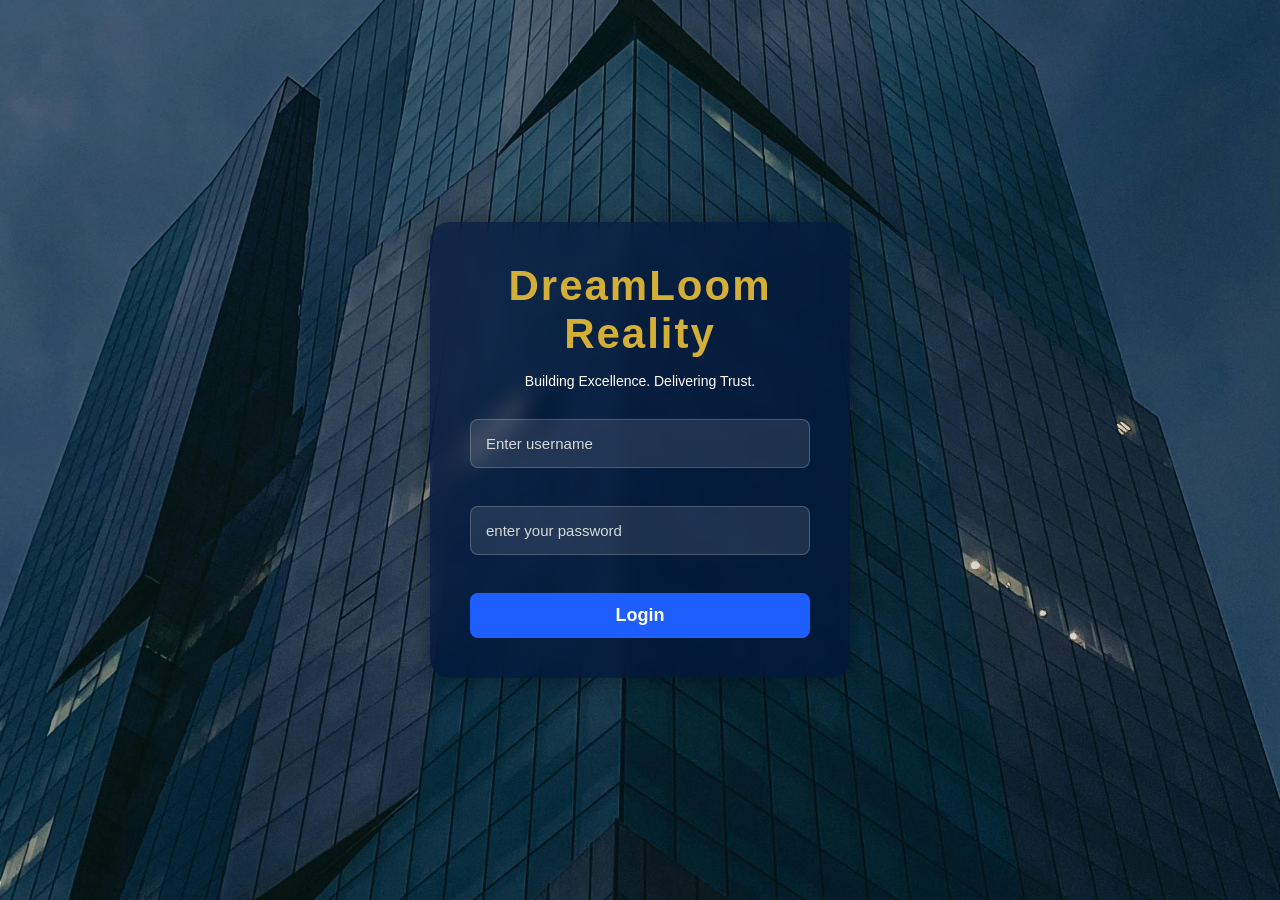
<file: index.html>
<html>
    <head>
        <title>DreamLoom Reality</title>
        <link rel="stylesheet" href="/static/style.css">
    </head>

    <body>
        <div class="overlay">
        <div class="login-box">
        <h1>DreamLoom Reality</h1>
        <p> Building Excellence. Delivering Trust.</p>
    <form action="/login" method="POST">
        <input type="text" id="username" name="username" placeholder="Enter username" required>
        <br><br>
        <input type="password" id="password" name="password" placeholder="enter your password" required>
        <br><br>
        <button type="submit">Login</button>
    </form>
        </div>
        </div>
        <script src="sc.js"></script>
    </body>
</html>
</file>
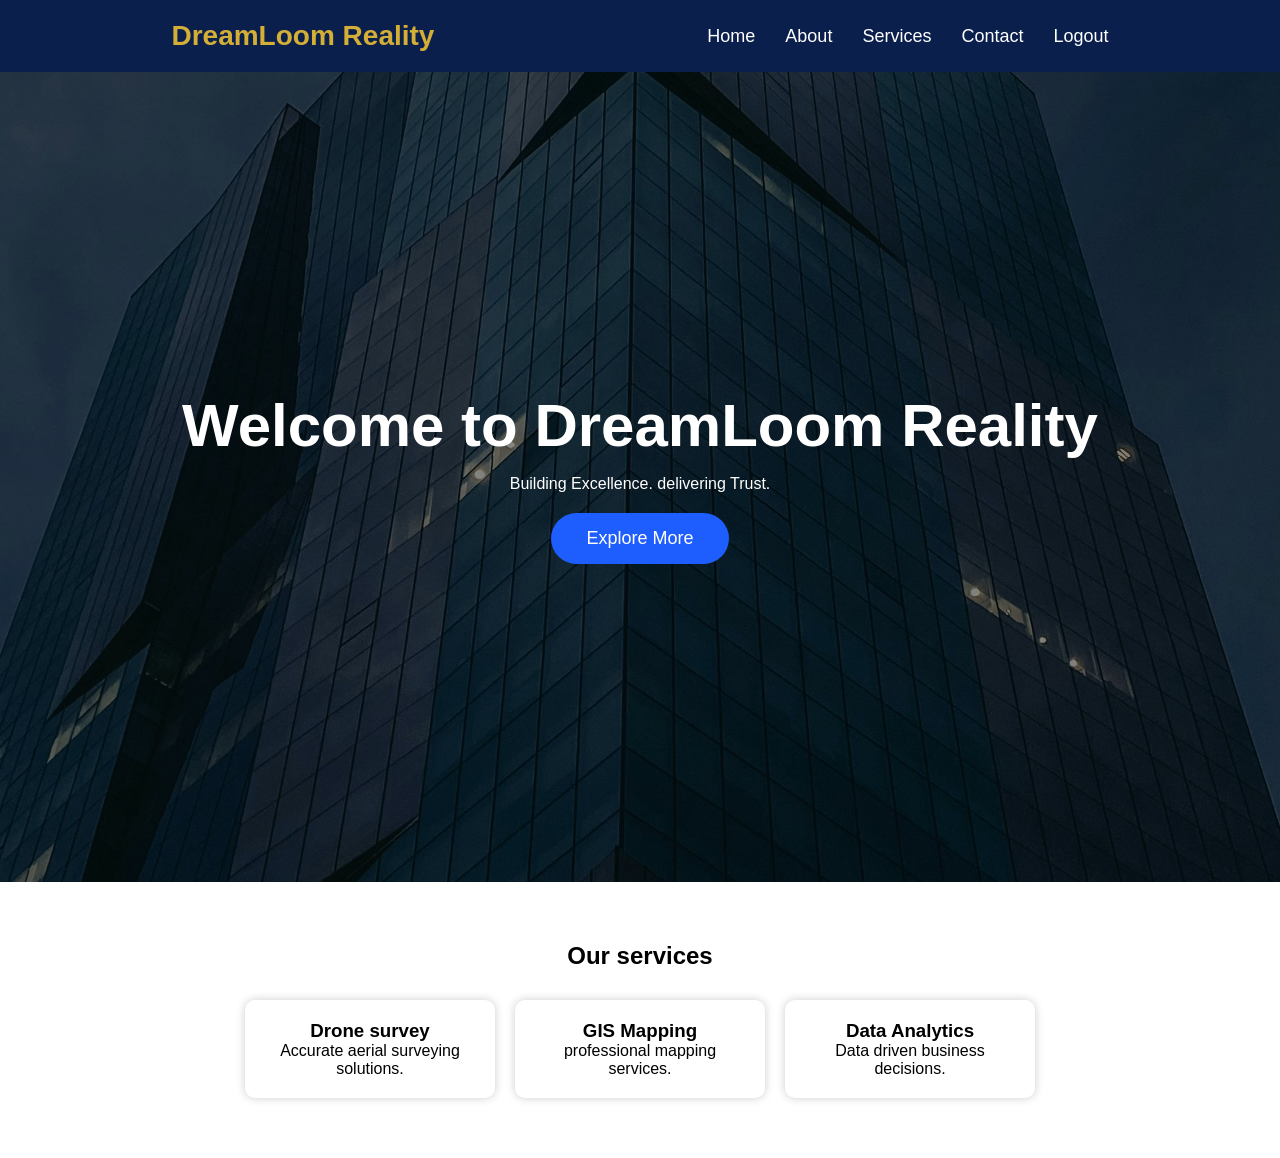
<file: dashboard.html>
<html>
    <head>
        <title>Dashboard</title>
        <link rel="stylesheet" href="/static/dashboard.css">
    </head>
    <body>

        <nav>
            <div class="logo">
               DreamLoom Reality
            </div>
            <ul>
                <li><a href="#">Home</a></li>
                <li><a href="#">About</a></li>
                <li><a href="#services">Services</a></li>
                <li><a href="#">Contact</a></li>
                <li><a href="/logout">Logout</a></li>
            </ul>
        </nav>

        <section class="hero">
            <h1>Welcome to DreamLoom Reality</h1>
            <p>
                Building Excellence. delivering Trust.
            </p>

            <button>
                Explore More
            </button>

        </section>

        <section class="services" id="services">
            <h2>Our services</h2>
            <div class="cards">
                <div class="card">
                    <h3>Drone survey</h3>
                    <p>Accurate aerial surveying solutions.</p>
                </div>

                <div class="card">
                    <h3>GIS Mapping</h3>
                    <p>professional mapping services.</p>
                </div>
                <div class="card">
                    <h3>Data Analytics</h3>
                    <p>Data driven business decisions.</p>
                </div>
            </div>
        </section>
    <script src="sc.js"></script>
    </body>
</html>
</file>
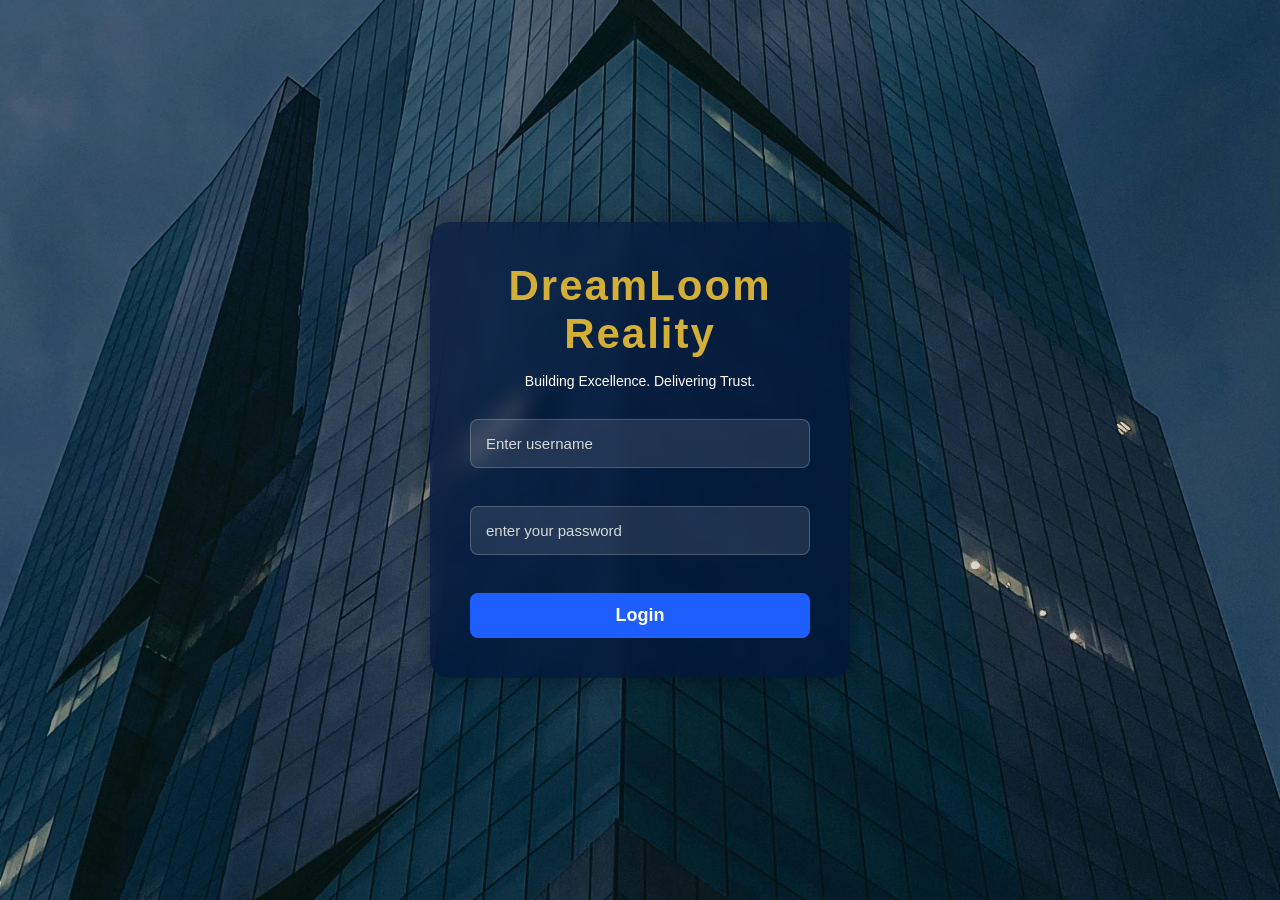
<file: pine.html>
<html>
    <head>
        <title>DreamLoom Reality</title>
        <link rel="stylesheet" href="/static/style.css">
    </head>

    <body>
        <div class="overlay">
        <div class="login-box">
        <h1>DreamLoom Reality</h1>
        <p> Building Excellence. Delivering Trust.</p>
    <form action="/login" method="POST">
        <input type="text" id="username" name="username" placeholder="Enter username" required>
        <br><br>
        <input type="password" id="password" name="password" placeholder="enter your password" required>
        <br><br>
        <button type="submit">Login</button>
    </form>
        </div>
        </div>
        <script src="sc.js"></script>
    </body>
</html>
</file>
<file: static/style.css>
*{
    margin: 0;
    padding: 0;
    box-sizing: border-box;
}

body{
    background-image: url("./background.jpg");
    background-size: cover;
    background-position: center;
    height: 100vh;
    font-family: Arial, Helvetica, sans-serif;
}

.overlay{
    width: 100%;
    height: 100vh;
     display: flex;
     justify-content: center;
     align-items: center;
}

.login-box{
    width: 420px;
    padding: 40px;

    background: rgba(0,20,60,0.65);
    backdrop-filter: blur(10px);
    border-radius: 20px;
    text-align: center;
    box-shadow: 0 0 25px rgba(0,0,0,0.4);

}

.login-box h1{
    color: #d4af37;
    font-size: 42px;
    margin-bottom: 15px;
    letter-spacing: 2px;

}

.login-box p{
    color: white;
    margin-bottom: 30px;
    font-size: 14px;
}

input{
    width: 100%;
    padding: 15px;
    margin-bottom:  20px;
    border: 1px solid rgba(255,255,255,0.2);
    border-radius: 8px;
    background: rgba(255,255,255,0.1);
    color: white;
    font-size: 15px;
    box-sizing: border-box;
}

input::placeholder{
    color: #d8d8d8;
}

button{
    width: 100%;
    padding: 12px;

    border: none;
    border-radius: 8px;
    background: #1e5eff;
    color: white;

     font-size:  18px;
     font-weight: bold;
     cursor: pointer;
}

button:hover{
    background: #0c49e8;
}
</file>
<file: static/dashboard.css>
*{
    margin: 0;
    padding: 0;
    box-sizing: border-box;
}

body{
    font-family: Arial, Helvetica, sans-serif;
}

nav{
    background: #0b1f4d;
    color: white;
    display: flex;
    justify-content: space-around;
    align-items: center;
    padding: 20px 50px;
}

.logo{
    font-size: 28px;
    font-weight: bold;
    color: #d4af37;
}

ul{
    display: flex;
    list-style: none;
}

ul li{
    margin-left: 30px;
}

ul li a{
    text-decoration: none;
    color: white;
    font-size: 18px;
}

ul li a:hover{
    color: #d4af37;
}

.hero{
    height: 90vh;
    background: linear-gradient(rgba(0,0,0,0.4), rgba(0,0,0,0.4)), url("./background.jpg");
    background-size: cover;
    background-position: center;
    display: flex;
    flex-direction: column;
    justify-content: center;
    align-items: center;
    color : white;
    text-align: center;
}

.hero h1{
    padding: 0;
    margin-bottom:15px ;
    border-radius: 0;
    background:none;
    color: white;
    font-size: 60px;
    
}

.hero button{
    margin-top: 20px;
    padding: 15px 35px;
    border: none;
    border-radius: 30px;
    background: #1e5eff;
    color: white;
    font-size: 18px;
}

.hero button:hover{
    background: #0c49e8;
}

.services{
    padding:60px;
    text-align: center;
}

.cards{
    display: flex;
    justify-content: center;
    gap: 20px;
    margin-top: 30px;
}

.card{
    width: 250px;
    padding: 20px;
    border-radius: 10px;
    box-shadow: 0 0 10px rgba(0,0,0,0.2);
}
</file>
